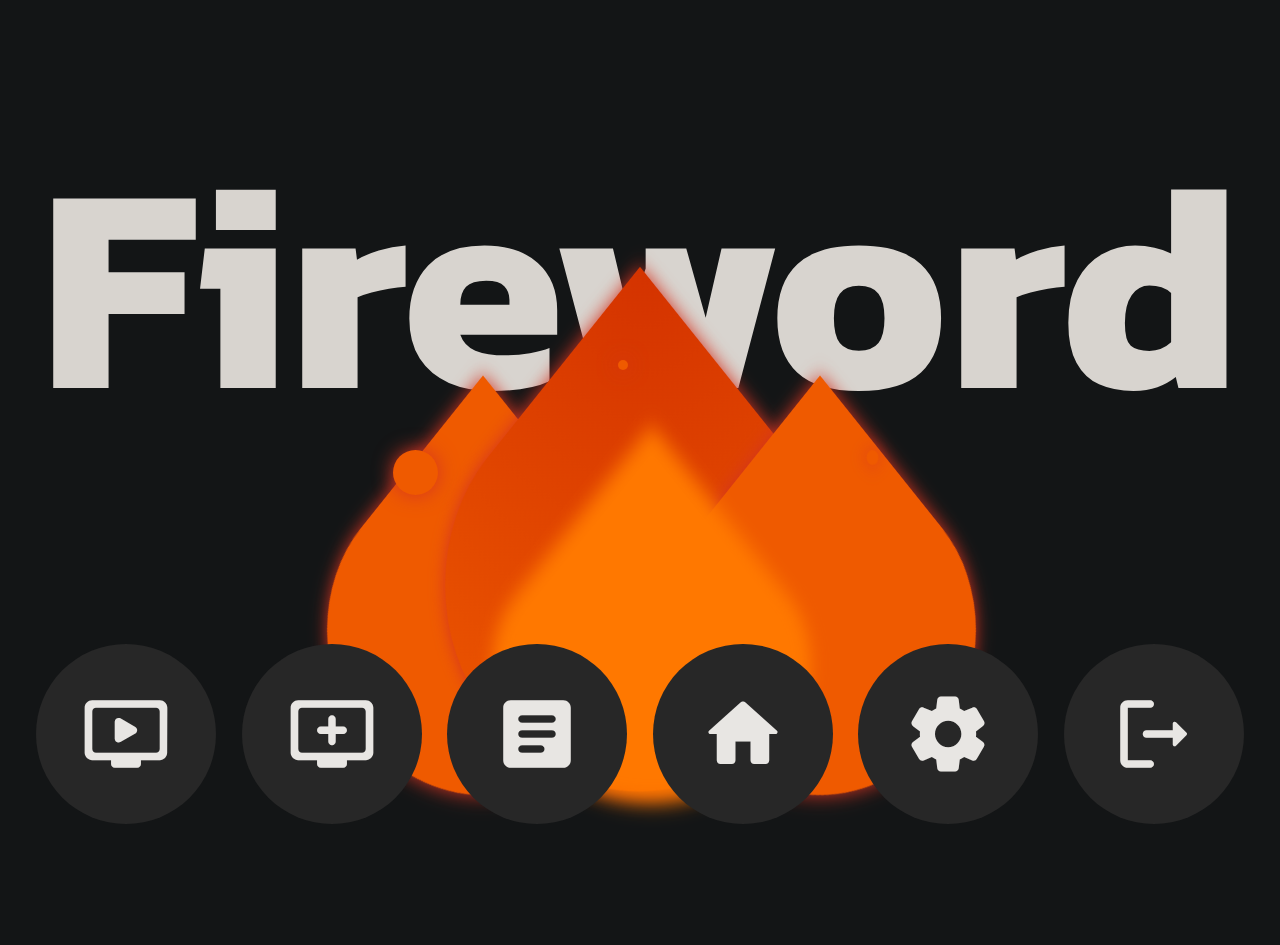
<file: index.html>
<!DOCTYPE html>
<html>

<head>
  <link href="https://fonts.googleapis.com/icon?family=Material+Icons+Round" rel="stylesheet" />
  <link rel="icon" type="image/x-icon" href="favicon.ico" />
  <meta charset="utf-8" name="darkreader-lock" />
  <meta lang="en" />
  <meta name="description" content="A website that contains a various self-hosted services. Protected by Cloudflare." />
  <link rel="stylesheet" href="style.css" />
  <meta name="viewport" content="width=device-width, initial-scale=1.0" />
  <title>Fireword</title>
</head>

<body>
  <div class="column">
    <div class="title">Fireword</div>
    <div class="btn-container">
      <a href="https://watch.fireword.xyz" class="btn material-icons-round">ondemand_video</a>
      <a href="https://add.fireword.xyz" class="btn material-icons-round">add_to_queue</a>
      <a href="https://wiki.fireword.xyz" class="btn material-icons-round">article</a>
      <a href="home/" class="btn material-icons-round">home</a>
      <a href="manage/" class="btn material-icons-round">settings</a>
      <a href="https://auth.fireword.xyz/logout?rd=https://fireword.xyz" class="btn material-icons-round">logout</a>
    </div>
  </div>
  <div class="fire-container">
    <div class="fire">
      <div class="fire-left">
        <div class="main-fire"></div>
        <div class="particle-fire"></div>
      </div>
      <div class="fire-center">
        <div class="main-fire"></div>
        <div class="particle-fire"></div>
      </div>
      <div class="fire-right">
        <div class="main-fire"></div>
        <div class="particle-fire"></div>
      </div>
      <div class="fire-bottom">
        <div class="main-fire"></div>
      </div>
    </div>
  </div>
</body>

</html>
</file>
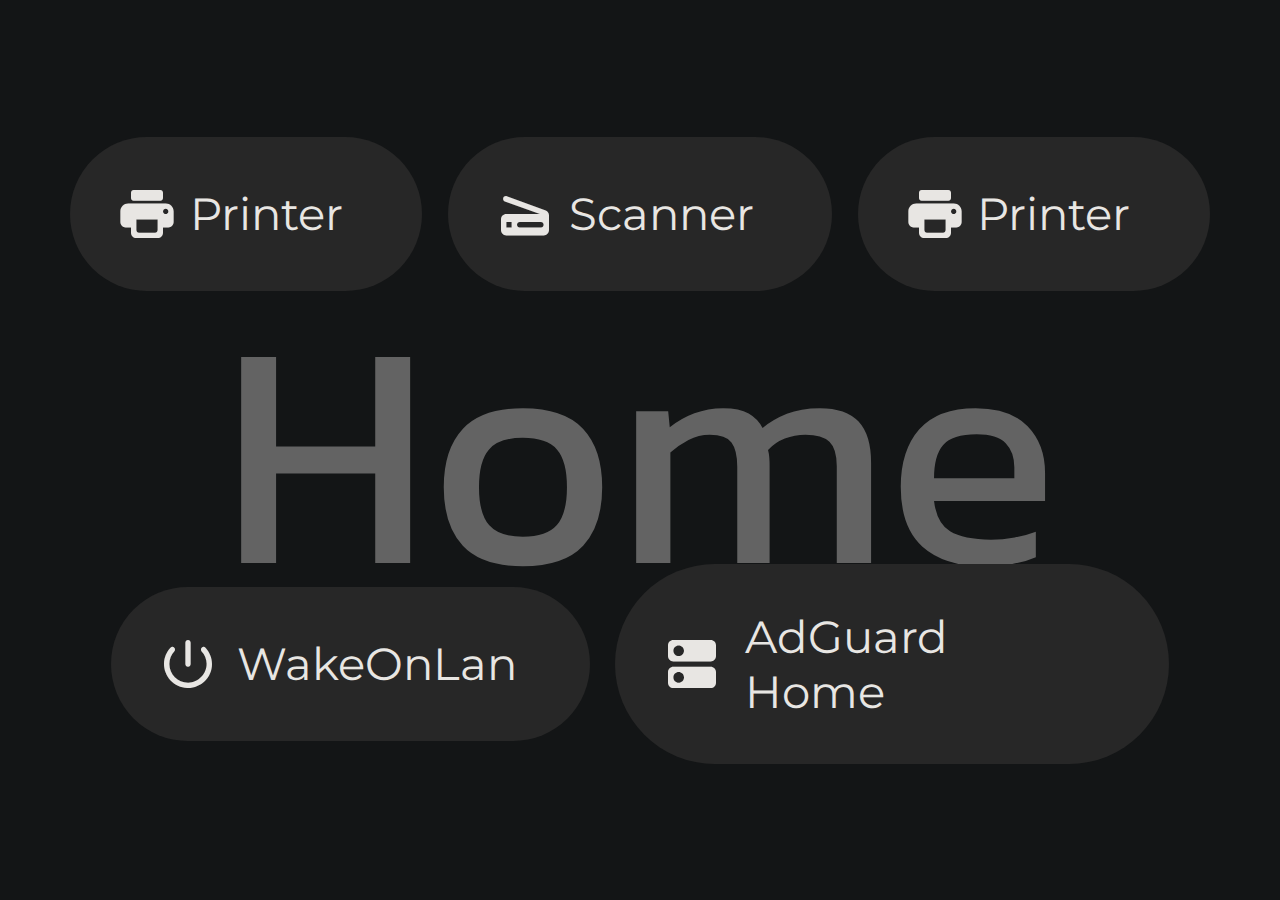
<file: home/index.html>
<!DOCTYPE html>
<html>

<head>
  <link href="https://fonts.googleapis.com/icon?family=Material+Icons+Round" rel="stylesheet" />
  <link rel="icon" type="image/x-icon" href="/favicon.ico" />
  <meta charset="utf-8" name="darkreader-lock" />
  <meta lang="en" />
  <meta name="description" content="A website that contains a various self-hosted services. Protected by Cloudflare." />
  <link rel="stylesheet" href="/style.css" />
  <meta name="viewport" content="width=device-width, initial-scale=1.0" />
  <title>Fireword Home</title>
</head>

<body>
  <div class="big-btn-container">
    <a href="http://print.fireword.xyz" class="big-btn">
      <i class="material-icons-round icon">print</i>
      Printer
    </a>
    <a href="https://scan.fireword.xyz" class="big-btn">
      <i class="material-icons-round icon">scanner</i>
      Scanner
    </a>
    <a href="http://servers.fireword.xyz" class="big-btn">
      <i class="material-icons-round icon">print</i>
      Printer
    </a>
    <a href="https://wol.fireword.xyz" class="big-btn">
      <i class="material-icons-round icon">power_settings_new</i>
      WakeOnLan
    </a>
    <a href="https://adguard.fireword.xyz" class="big-btn">
      <i class="material-icons-round icon">dns</i>
      AdGuard Home
    </a>
  </div>
  <a class="info">Home</a>
</body>

</html>
</file>
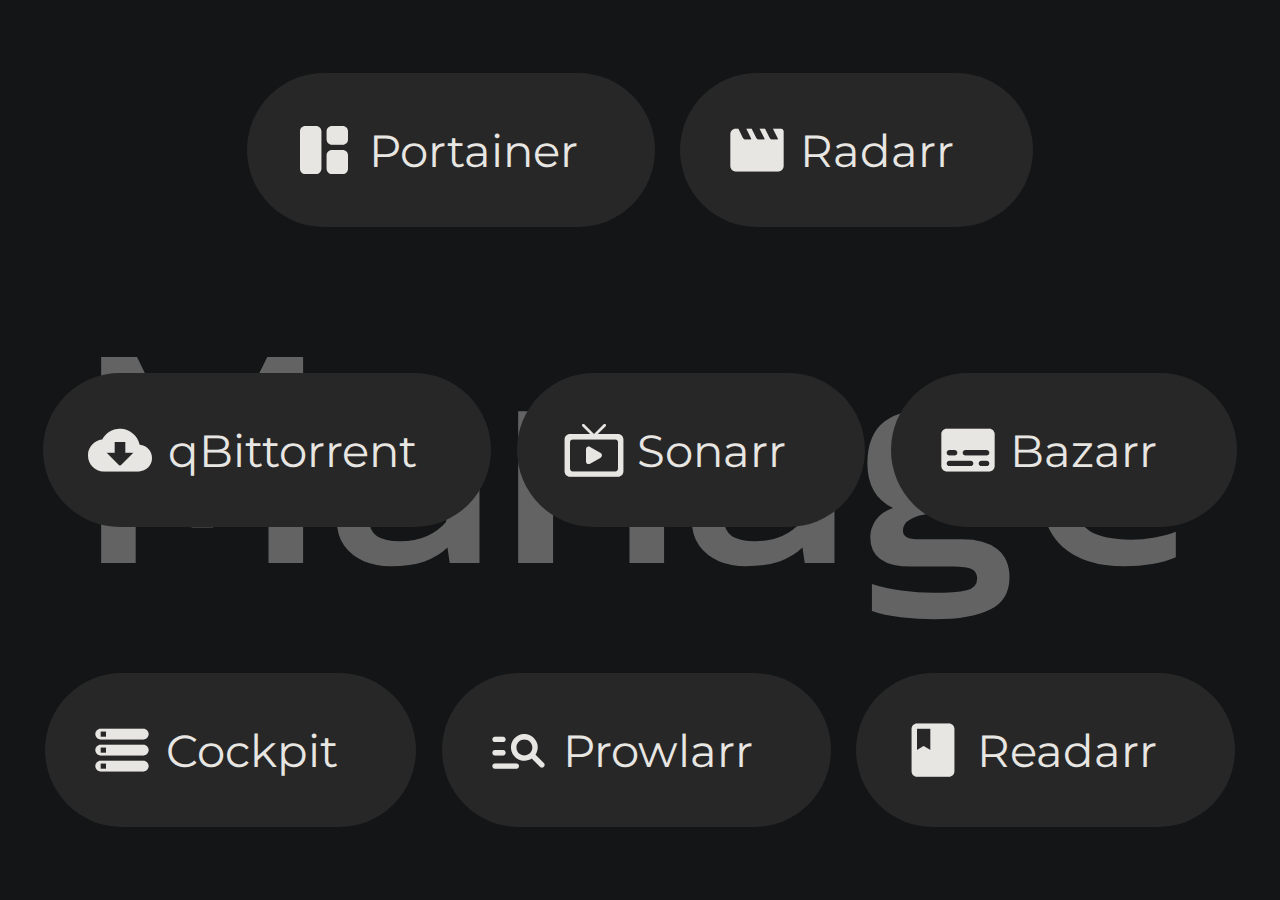
<file: manage/index.html>
<!DOCTYPE html>
<html>

<head>
  <link href="https://fonts.googleapis.com/icon?family=Material+Icons+Round" rel="stylesheet" />
  <link rel="icon" type="image/x-icon" href="/favicon.ico" />
  <meta charset="utf-8" name="darkreader-lock" />
  <meta lang="en" />
  <meta name="description" content="A website that contains a various self-hosted services. Protected by Cloudflare." />
  <link rel="stylesheet" href="/style.css" />
  <meta name="viewport" content="width=device-width, initial-scale=1.0" />
  <title>Fireword management</title>
</head>

<body>

  <div class="big-btn-container">
    <a href="https://portainer.fireword.xyz" class="big-btn">
      <i class="material-icons-round icon">space_dashboard</i>
      Portainer
    </a>
    <a class="big-btn" href="https://radarr.fireword.xyz">
      <i class="material-icons-round icon">movie</i>
      Radarr
    </a>
    <a class="big-btn" href="https://qbt.fireword.xyz">
      <i class="material-icons-round icon">cloud_download</i>
      qBittorrent
    </a>
    <a class="big-btn" href="https://sonarr.fireword.xyz">
      <i class="material-icons-round icon">live_tv</i>
      Sonarr
    </a>
    <a class="big-btn" href="https://bazarr.fireword.xyz">
      <i class="material-icons-round icon">subtitles</i>
      Bazarr
    </a>
    <a class="big-btn" href="https://cockpit.fireword.xyz">
      <i class="material-icons-round icon">storage</i>
      Cockpit
    </a>
    <a class="big-btn" href="https://prowlarr.fireword.xyz">
      <i class="material-icons-round icon">manage_search</i>
      Prowlarr
    </a><a class="big-btn" href="https://readarr.fireword.xyz">
      <i class="material-icons-round icon">book</i>
      Readarr
    </a>
  </div>
  <a class="info">Manage</a>
</body>

</html>
</file>
<file: style.css>
@import url("https://fonts.googleapis.com/css2?family=Kanit:wght@600&family=Prompt:wght@600&display=swap");
@import url('https://fonts.googleapis.com/css2?family=Montserrat&display=swap');

html,
body {
  height: 100%;
  font-family: Arial, sans-serif;
  background-color: #131516;
  overflow: hidden;
  margin: 0;
  user-select: none;
}

a {
  text-decoration: none;
}

.column {
  overflow: hidden;
  height: 100%;
  display: flex;
  flex-direction: column;
  align-content: center;
  justify-content: space-around;
}

.title {
  text-align: center;
  font-family: 'Kanit', sans-serif;
  font-size: 23vw;
  color: #d8d4cf;
  font-weight: bold;
}

.spacer {
  height: 30vh;
}

.left {
  flex-wrap: wrap;
}

.right {
  flex-wrap: wrap-reverse;
}

.btn-container {
  display: flex;
  flex-direction: row;
  align-items: center;
  flex-wrap: wrap;
  justify-content: center;
}

.btn {
  z-index: 1;
  display: flex;
  align-items: center;
  justify-content: center;
  border-radius: 50%;
  background-color: #272727;
  transition: transform 0.2s;

  /* Size */
  height: auto;
  width: auto;
  padding: clamp(25px, min(5vw, 5vh), 200px);
  margin: 1%;

  /* Text */
  text-decoration: none;
  color: #e8e6e3;
  font-size: clamp(50px, min(10vw, 10vh), 200px);
}

.btn::after {
  content: "";
  display: block;
  padding-bottom: 100%;
}

.btn:hover,
.big-btn:hover {
  background: #ff6f00;
  transform: scale(1.1);
}

/* Stolen from the internet, but modified (removed fixed position)*/
.fire-container {
  position: absolute;
  top: 40%;
  left: 50%;
  display: flex;
  justify-content: center;
  padding-bottom: 10vh;
}

.fire {
  z-index: 0;
  position: inherit;
  height: min(50vw, 50vh);
  width: min(50vw, 50vh);
}

@keyframes scaleUpDown {

  0%,
  100% {
    transform: scaleY(1) scaleX(1);
  }

  50%,
  90% {
    transform: scaleY(1.1);
  }

  75% {
    transform: scaleY(0.95);
  }

  80% {
    transform: scaleX(0.95);
  }
}

@keyframes shake {

  0%,
  100% {
    transform: skewX(0) scale(1);
  }

  50% {
    transform: skewX(5deg) scale(0.9);
  }
}

@keyframes particleUp {
  0% {
    opacity: 0;
  }

  20% {
    opacity: 1;
  }

  80% {
    opacity: 1;
  }

  100% {
    opacity: 0;
    top: -100%;
    transform: scale(0.5);
  }
}

@keyframes glow {

  0%,
  100% {
    background-color: #ef5a00;
  }

  50% {
    background-color: #ff7800;
  }
}

.particle-fire {
  position: inherit;
  top: 0;
}

.fire-center {
  top: 0%;
  position: inherit;
  height: 100%;
  width: 100%;
  animation: scaleUpDown 3s ease-out;
  animation-iteration-count: infinite;
  animation-fill-mode: both;
}

.fire-center .main-fire {
  width: 100%;
  height: 100%;
  background-image: radial-gradient(farthest-corner at 10px 0,
      #d43300 0%,
      #ef5a00 95%);
  transform: scaleX(0.8) rotate(45deg);
  border-radius: 0 40% 60%;
  filter: drop-shadow(0 0 10px #d43322);
}

.fire-center .particle-fire {
  left: 45%;
  width: 10px;
  height: 10px;
  background-color: #ef5a00;
  border-radius: 50%;
  filter: drop-shadow(0 0 10px #d43322);
  animation: particleUp 1.5s ease-out 0;
  animation-iteration-count: infinite;
  animation-fill-mode: both;
}

.fire-right {
  position: inherit;
  top: 20%;
  height: 100%;
  width: 100%;
  right: -50%;
  animation: shake 2s ease-out 0;
  animation-iteration-count: infinite;
  animation-fill-mode: both;
}

.fire-right .main-fire {
  top: 15%;
  right: -25%;
  width: 80%;
  height: 80%;
  background-color: #ef5a00;
  transform: scaleX(0.8) rotate(45deg);
  border-radius: 0 40% 60%;
  filter: drop-shadow(0 0 10px #d43322);
}

.fire-right .particle-fire {
  left: 50%;
  width: 15px;
  height: 15px;
  background-color: #ef5a00;
  transform: scaleX(0.8) rotate(45deg);
  border-radius: 50%;
  filter: drop-shadow(0 0 10px #d43322);
  animation: particleUp 2s ease-out 0;
  animation-iteration-count: infinite;
  animation-fill-mode: both;
}

.fire-left {
  top: 20%;
  position: inherit;
  left: -25%;
  height: 100%;
  width: 100%;
  animation: shake 3s ease-out 0;
  animation-iteration-count: infinite;
  animation-fill-mode: both;
}

.fire-left .main-fire {
  top: 15%;
  left: -20%;
  width: 80%;
  height: 80%;
  background-color: #ef5a00;
  transform: scaleX(0.8) rotate(45deg);
  border-radius: 0 40% 60%;
  filter: drop-shadow(0 0 10px #d43322);
}

.fire-left .particle-fire {
  left: 20%;
  width: 10%;
  height: 10%;
  background-color: #ef5a00;
  border-radius: 50%;
  filter: drop-shadow(0 0 10px #d43322);
  animation: particleUp 1.75s ease-out 0;
  animation-iteration-count: infinite;
  animation-fill-mode: both;
}

.fire-bottom {
  position: inherit;
  top: 30%;
  right: -15%;
  height: 100%;
  width: 100%;
}

.fire-bottom .main-fire {
  top: 30%;
  left: 20%;
  width: 75%;
  height: 75%;
  background-color: #ff7800;
  transform: scaleX(0.8) rotate(45deg);
  border-radius: 0 40% 100%;
  filter: blur(10px);
  animation: glow 2s ease-out 0;
  animation-iteration-count: infinite;
  animation-fill-mode: both;
}

.big-btn {
  z-index: 1;
  padding: min(5vw, 5vh);
  padding-right: min(10vw, 10vh);
  margin: 1%;
  border-radius: min(100vw, 100vh);
  border-color: transparent;
  background-color: #272727;

  font-family: 'Montserrat', sans-serif;
  color: #e8e6e3;

  display: flex;
  justify-content: left;
  align-items: center;
  font-size: min(5vw, 5vh);

}

.big-btn .icon {
  margin-right: 5%;
  font-size: clamp(1.5rem, 5vw, 10rem);
  display: flex;
  align-items: center;
  justify-content: center;
  z-index: 1;
}

.info {
  font-family: 'Kanit', sans-serif;
  color: #636363;
  top: 50%;
  left: 50%;
  position: absolute;
  text-align: center;
  z-index: 0;
  font-size: 25vw;

  transform: translate(-50%, -50%);
}

.big-btn-container {
  height: 100%;
  display: flex;
  flex-wrap: wrap;
  flex-direction: row;
  align-items: center;
  justify-content: center;
}
</file>
